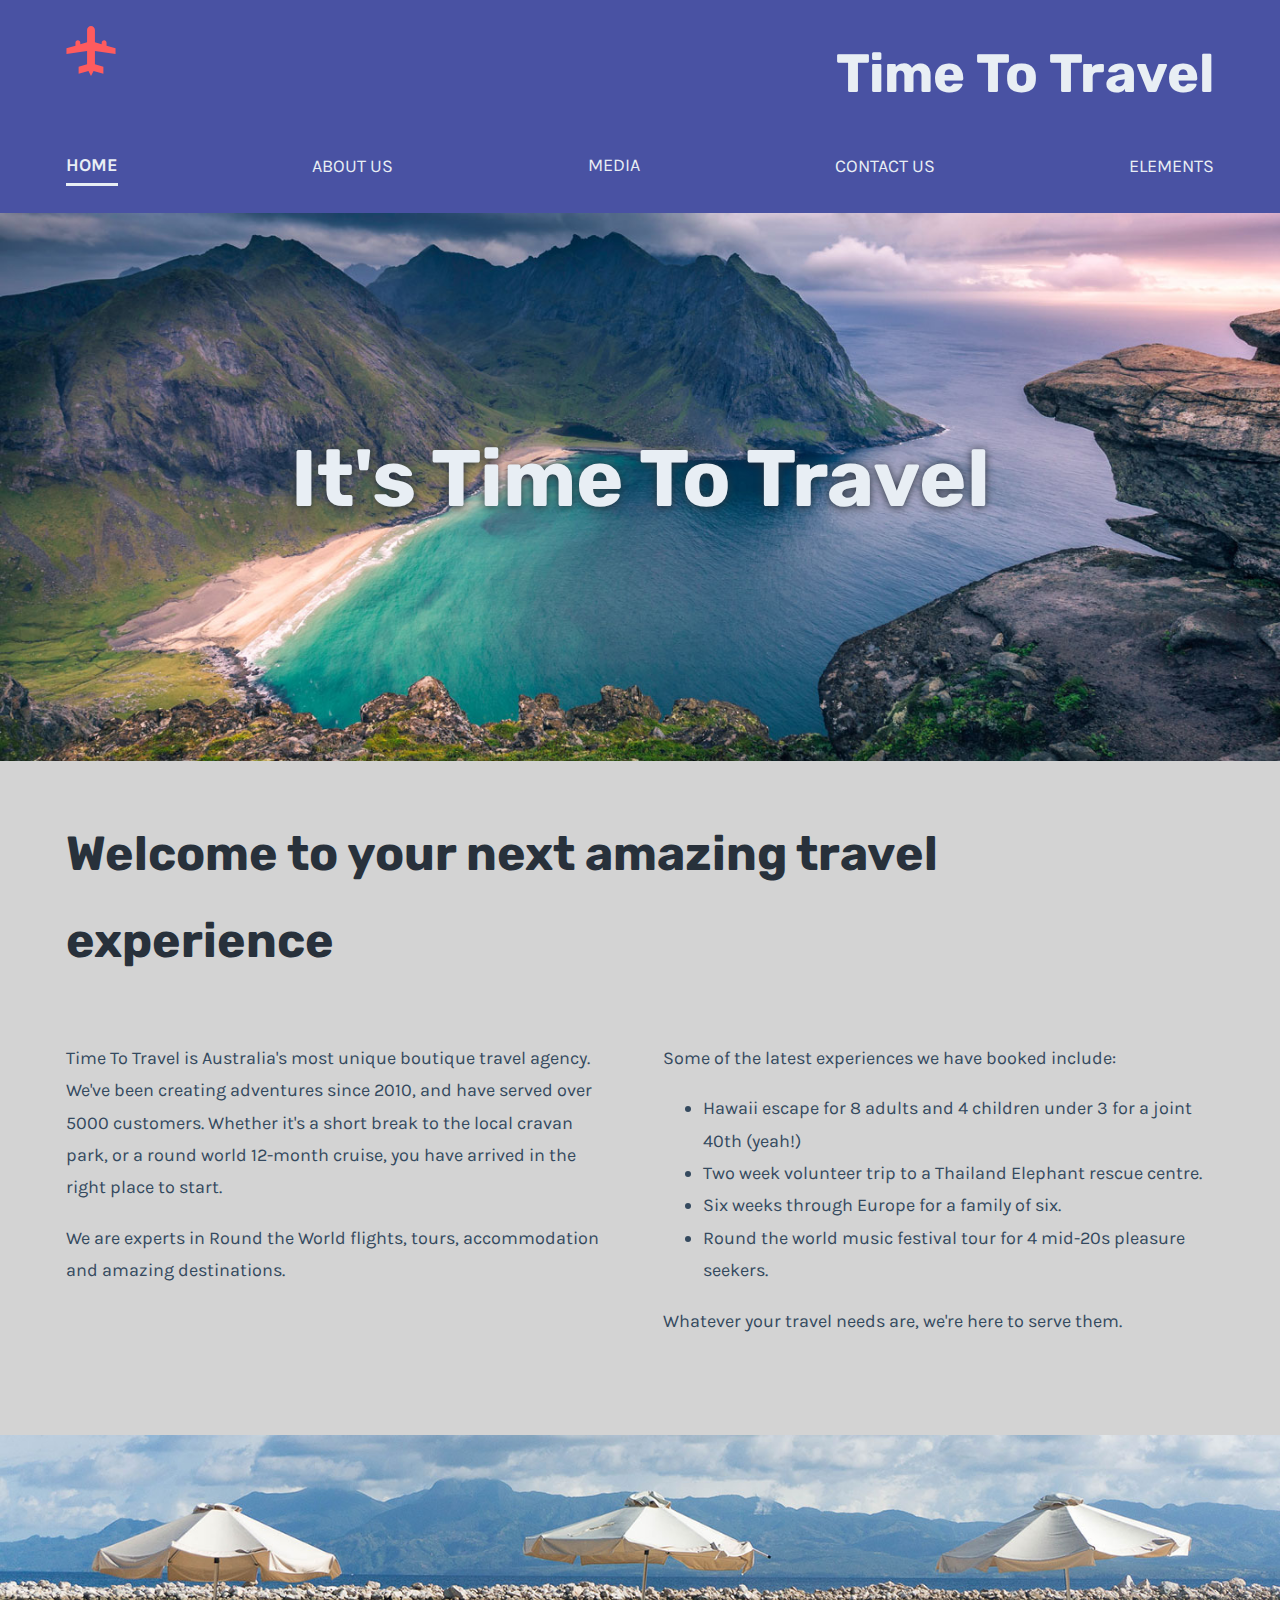
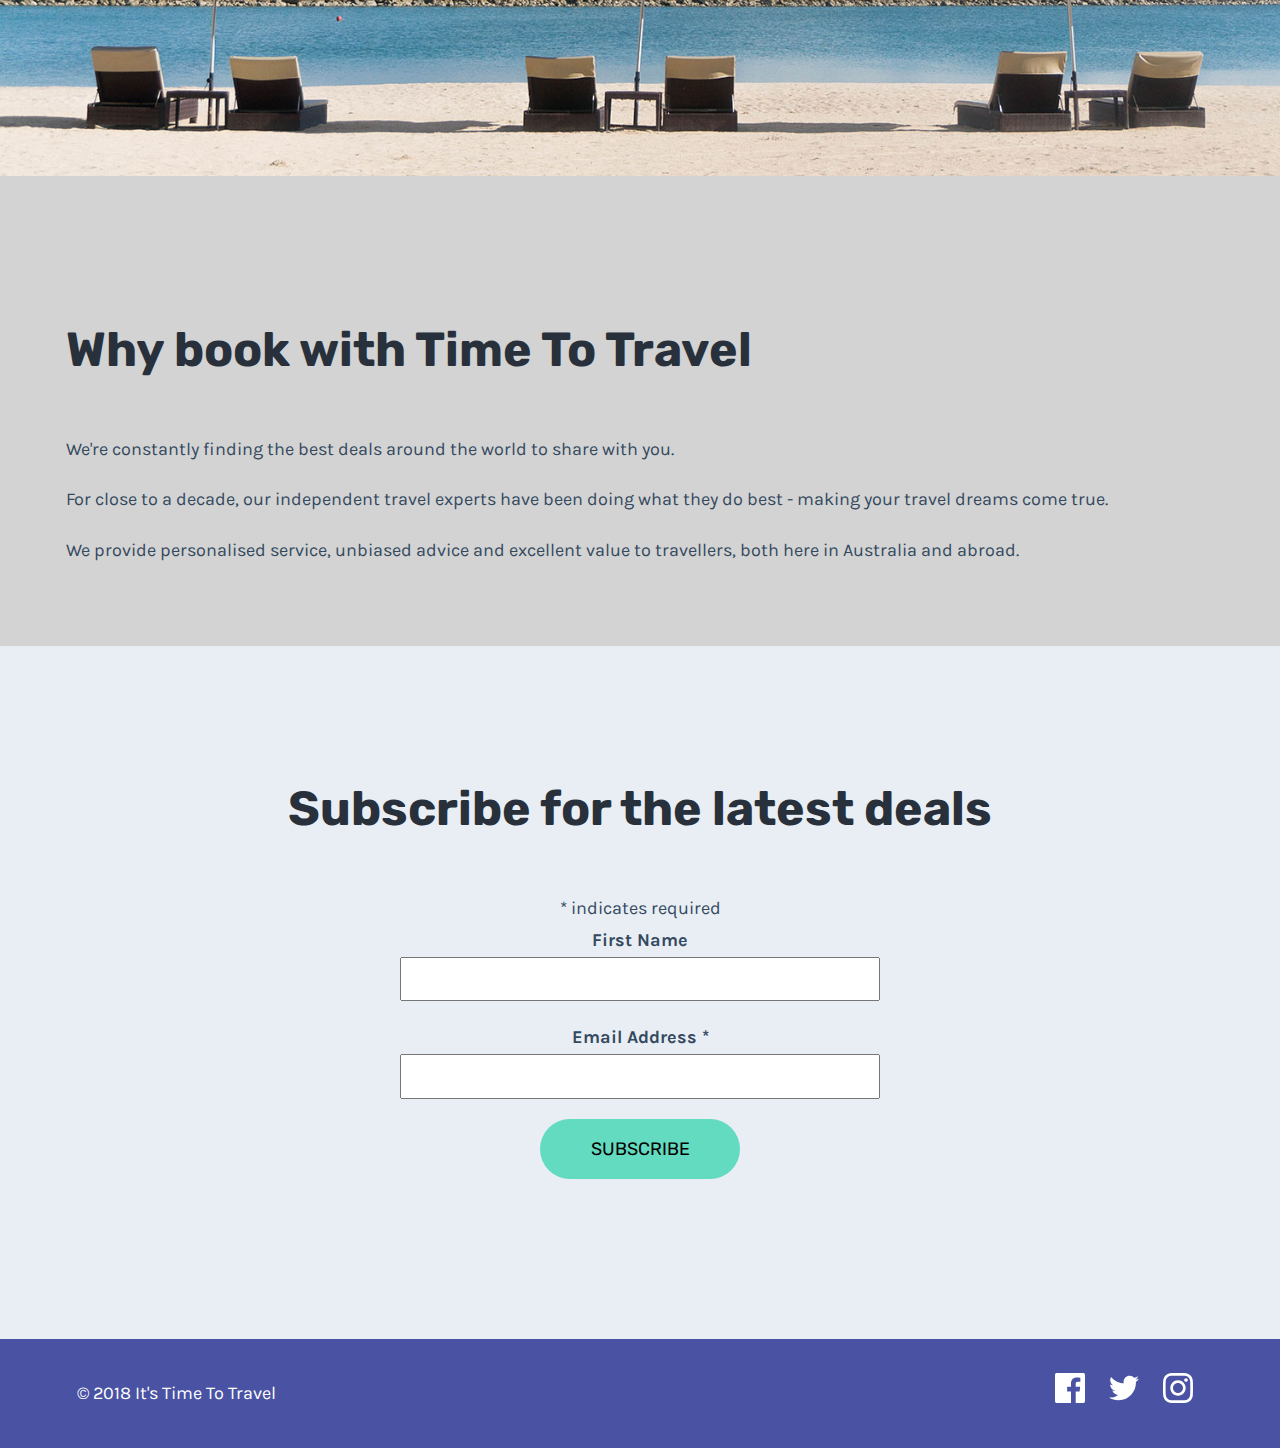
<file: index.html>
<!doctype html>
<html>

<head>

    <meta charset="utf-8">

    <link rel="stylesheet" href="resources/css/normalize.css">

    <link rel="stylesheet" href="resources/css/main.css">

    <title>Great travel deals from It's Time To Travel</title>

    <meta name="description" content="Find exclusive travel deals with It's Time To Travel">
    
    <meta name="viewport" content="width=device-width">

    <link rel="apple-touch-icon" sizes="180x180" href="resources/icons/apple-touch-icon.png">
<link rel="icon" type="image/png" sizes="32x32" href="resources/icons/favicon-32x32.png">
<link rel="icon" type="image/png" sizes="16x16" href="resources/icons/favicon-16x16.png">
<link rel="manifest" href="resources/icons/site.webmanifest">
<link rel="mask-icon" href="resources/icons/safari-pinned-tab.svg" color="#5bbad5">
<link rel="shortcut icon" href="resources/icons/favicon.ico">
<meta name="msapplication-TileColor" content="#2b5797">
<meta name="msapplication-config" content="resources/icons/browserconfig.xml">
<meta name="theme-color" content="#ffffff">


</head>

<body style="background-color:lightgray">

    <header>
<div class="layout-wide">
    <div class="logo-wrapper">
        <a href="index.html">
        <img alt="Time To Travel Logo" src="resources/images/logo.svg" class="logo">
    </a>
</div> <!--logo-wrapper-->

<div class="site-title">
Time To Travel
</div> <!--site-title-->
    
</div>
    </header>

<div class="navigation">

    <button class="nav-prompt">Open Navigation</button>

    <nav class="layout-wide nav-inner" aria-expanded="false">
<ul>
    <li> <a href="index.html" class="active">Home</a></li>
    <li> <a href="about.html">About Us</a> </li>
    <li> <a href="media.html">Media</a> </li>
    <li> <a href="contact.html">Contact Us</a></li>
    <li> <a href="elements.html">Elements</a></li>
</ul>

    </nav>

</div>

    <main>

<section class="hero-module">
    <img src="resources/images/norway-1400.jpg" alt="Kvalvike Beach in Norway">
    <div class="hero-content">
        <h1 class="heading-main layout-wide">
        It's Time To Travel
        </h1>
    </div>

 </section>

 <section class="layout-wide">

        <h2> Welcome to your next amazing travel experience</h2>

        <div class="content-area-grid">
            <div class="content-block">

        <p>Time To Travel is Australia's most unique boutique travel agency.  We've been creating adventures since 2010, and have served over 5000 customers.  Whether it's a short break to the local cravan park, or a round world 12-month cruise, you have arrived in the right place to start.</p>
        
        <p> We are experts in Round the World flights, tours, accommodation and amazing destinations.</p>
        
    </div>
    <div class="content-block"> 
        <p>Some of the latest experiences we have booked include:</p>
        
        <ul> 
        <li> Hawaii escape for 8 adults and 4 children under 3 for a joint 40th (yeah!)</li> 
       <li>Two week volunteer trip to a Thailand Elephant rescue centre.</li> 
        <li> Six weeks through Europe for a family of six.</li> 
       <li> Round the world music festival tour for 4 mid-20s pleasure seekers.</li>
    </ul>
        
       <p>  Whatever your travel needs are, we're here to serve them.</p>
        
    </div>
    </div>

</section>

<img src="resources/images/beach-wide-1500.jpg" alt="" class="layout-full-width">

<section class="layout-wide">
        
        <h2> Why book with Time To Travel</h2>
        
       <p> We're constantly finding the best deals around the world to share with you.</p> 
        
       <p> For close to a decade, our independent travel experts have been doing what they do best - making your travel dreams come true.</p> 
        
        <p> We provide personalised service, unbiased advice and excellent value to travellers, both here in Australia and abroad.</p> 

    </section>

    </main>

    <footer>
<div class="footer-subscribe">

    <div class="layout-wide">

        <!-- Begin Mailchimp Signup Form -->

<div id="mc_embed_signup">
<form action="https://github.us19.list-manage.com/subscribe/post?u=e2faf1d382c98b00b7cbf348a&amp;id=888a90e138" method="post" id="mc-embedded-subscribe-form" name="mc-embedded-subscribe-form" class="validate" target="_blank" novalidate>
    <div id="mc_embed_signup_scroll">
	<h2>Subscribe for the latest deals</h2>
<div class="indicates-required"><span class="asterisk">*</span> indicates required</div>
<div class="mc-field-group">
	<label for="mce-FNAME">First Name </label>
	<input type="text" value="" name="FNAME" class="" id="mce-FNAME">
</div>
<div class="mc-field-group">
	<label for="mce-EMAIL">Email Address  <span class="asterisk">*</span>
</label>
	<input type="email" value="" name="EMAIL" class="required email" id="mce-EMAIL">
</div>
	<div id="mce-responses" class="clear">
		<div class="response" id="mce-error-response" style="display:none"></div>
		<div class="response" id="mce-success-response" style="display:none"></div>
	</div>    <!-- real people should not fill this in and expect good things - do not remove this or risk form bot signups-->
    <div style="position: absolute; left: -5000px;" aria-hidden="true"><input type="text" name="b_e2faf1d382c98b00b7cbf348a_888a90e138" tabindex="-1" value=""></div>
    <div class="clear"><input type="submit" value="Subscribe" name="subscribe" id="mc-embedded-subscribe" class="button"></div>
    </div>
</form>
</div>
<script type='text/javascript' src='//s3.amazonaws.com/downloads.mailchimp.com/js/mc-validate.js'></script><script type='text/javascript'>(function($) {window.fnames = new Array(); window.ftypes = new Array();fnames[1]='FNAME';ftypes[1]='text';fnames[0]='EMAIL';ftypes[0]='email';fnames[3]='ADDRESS';ftypes[3]='address';fnames[4]='PHONE';ftypes[4]='phone';}(jQuery));var $mcj = jQuery.noConflict(true);</script>
<!--End mc_embed_signup-->

    </div>
</div>

<div class="footer-notices">

    <div class="layout-wide">
        <p class="copyright">&copy; 2018 It's Time To Travel</p>
        
        <ul class="social-links">
<li>
    <a href="https://facebook.com" target="new"> 
    <img src="resources/icons/icon-facebook.svg" alt="">
</a>
</li>
<li>
    <a href="https://twitter.com" target="new">
    <img src="resources/icons/icon-twitter.svg" alt="">
</a>
</li>
<li>
    <a href="https://instagram.com" target="new">
        <img src="resources/icons/icon-instagram.svg">
    </a>
</li>
        </ul>
    </div>

</div>

    </footer>

    <script src="resources/js/css-var-polyfill.js"></script>

    <script src="resources/js/jquery.js"></script>

    <script src="resources/js/scripts.js"></script>

</body>


</html>
</file>
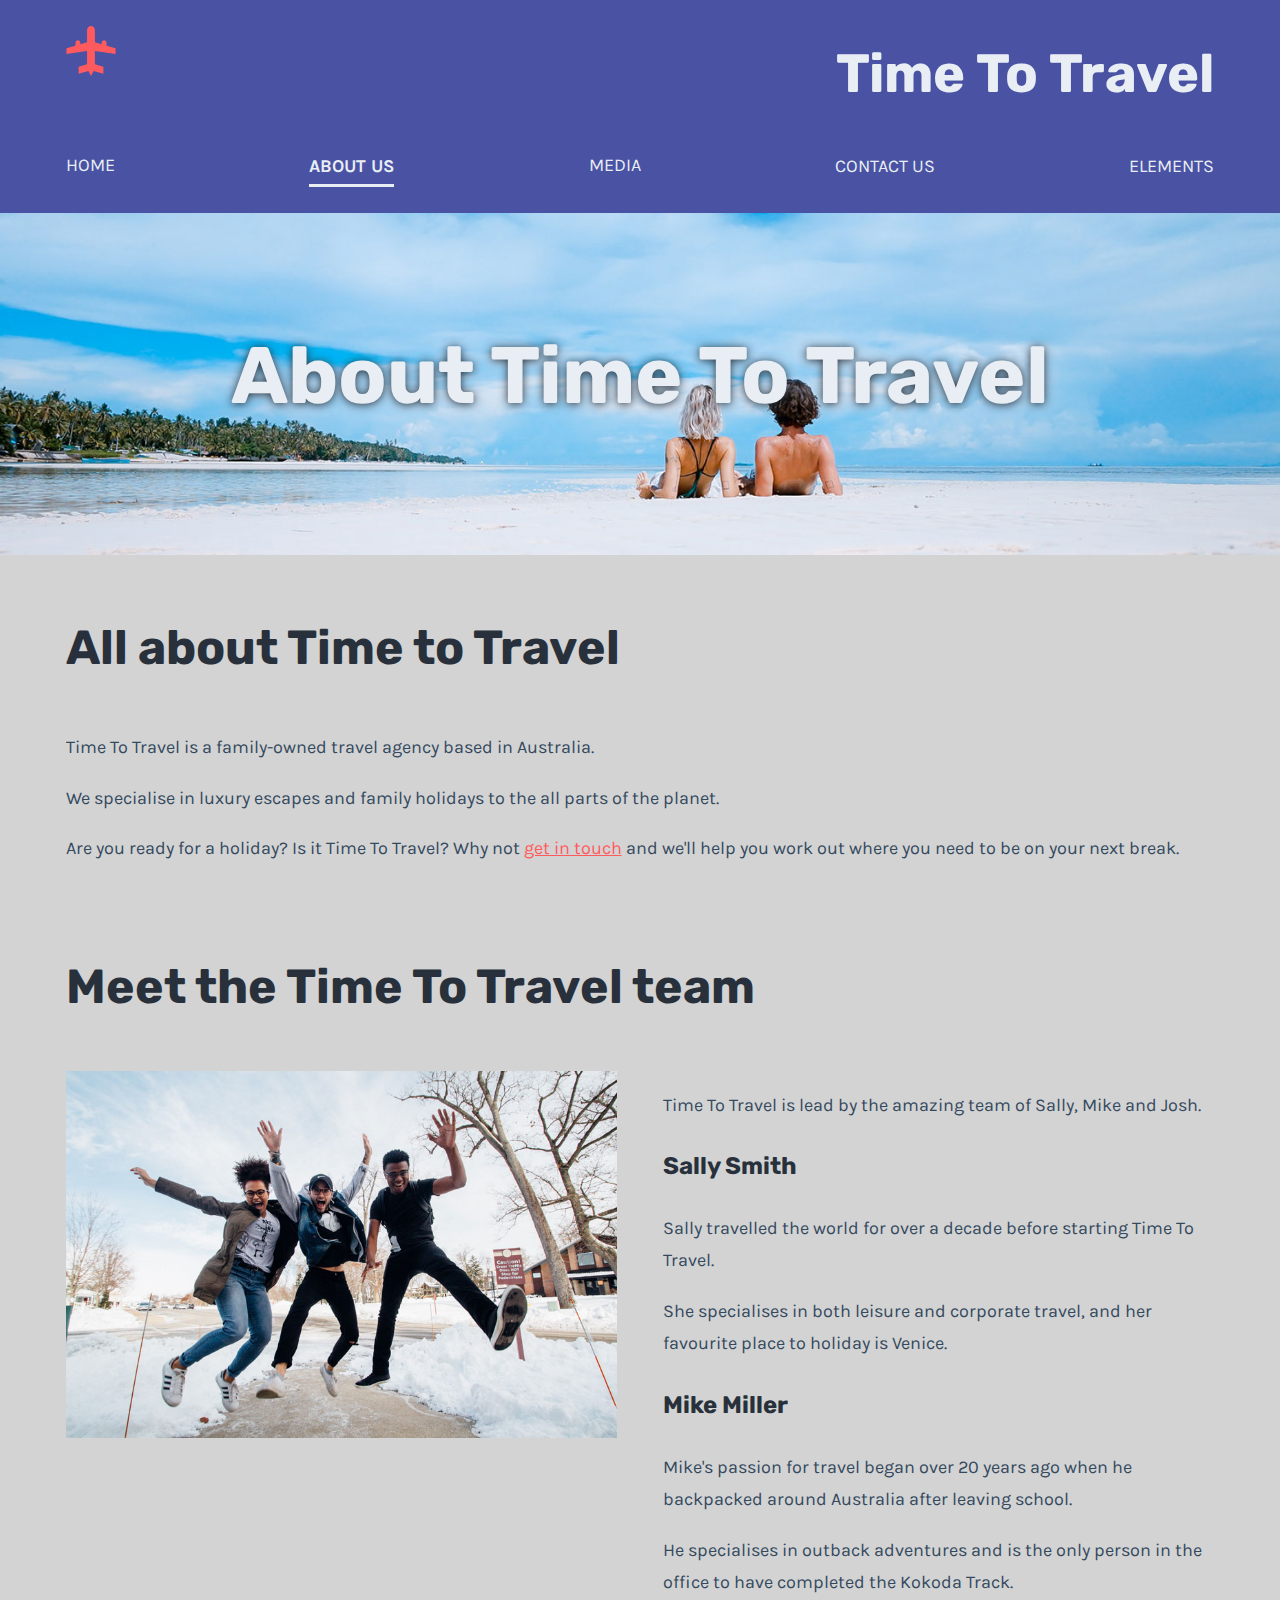
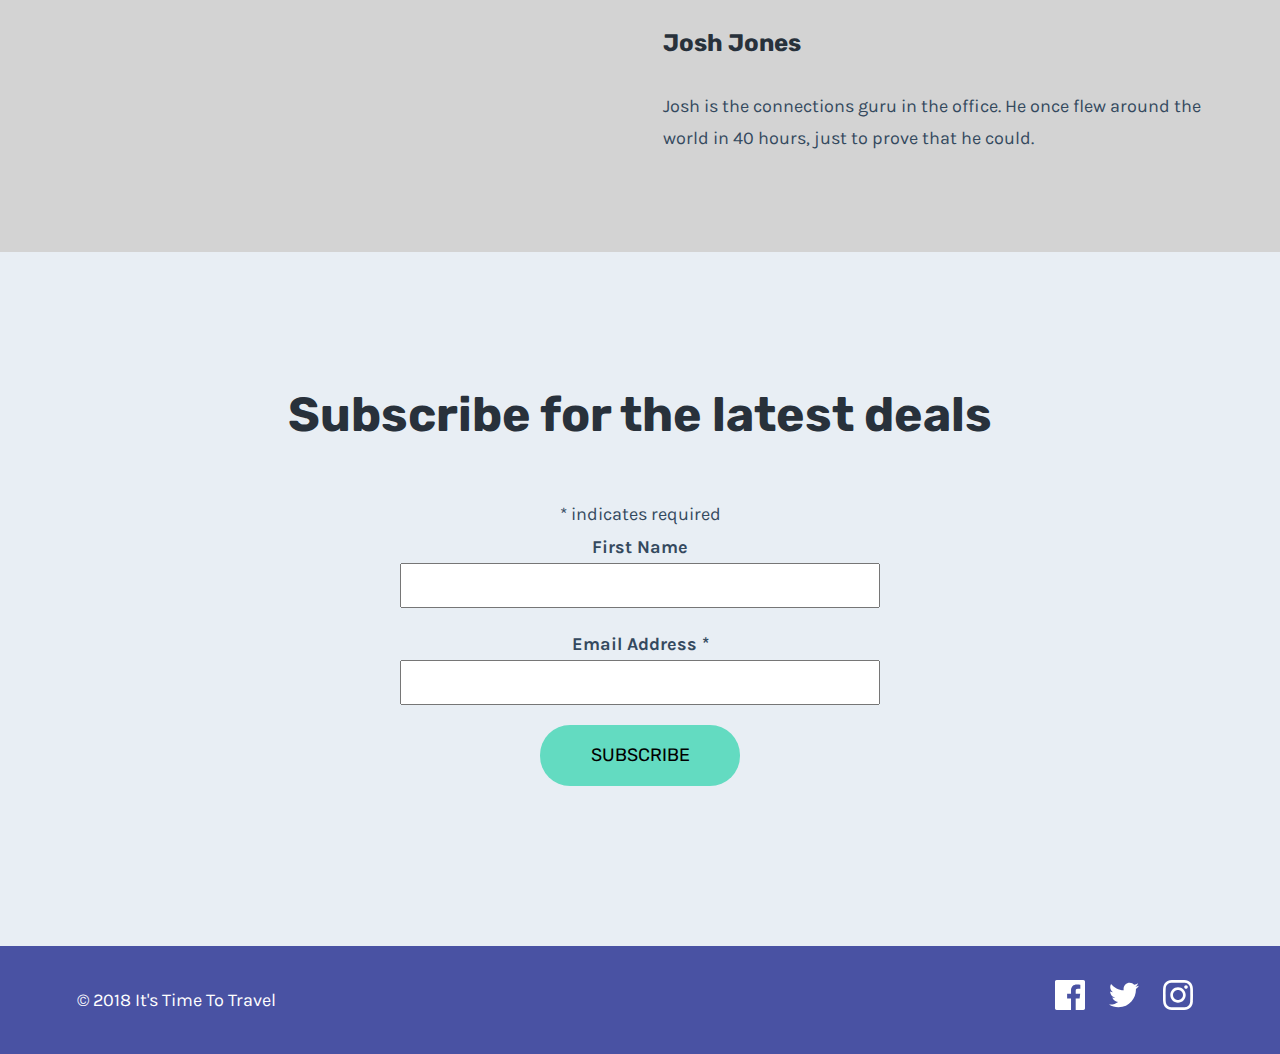
<file: about.html>
<!doctype html>
<html>

<head>

    <meta charset="utf-8">

    <link rel="stylesheet" href="resources/css/normalize.css">

    <link rel="stylesheet" href="resources/css/main.css">

    <title>About It's Time To Travel</title>

    <meta name="description" content="Find exclusive travel deals with It's Time To Travel">
    
    <meta name="viewport" content="width=device-width">

    <link rel="apple-touch-icon" sizes="180x180" href="resources/icons/apple-touch-icon.png">
<link rel="icon" type="image/png" sizes="32x32" href="resources/icons/favicon-32x32.png">
<link rel="icon" type="image/png" sizes="16x16" href="resources/icons/favicon-16x16.png">
<link rel="manifest" href="resources/icons/site.webmanifest">
<link rel="mask-icon" href="resources/icons/safari-pinned-tab.svg" color="#5bbad5">
<link rel="shortcut icon" href="resources/icons/favicon.ico">
<meta name="msapplication-TileColor" content="#2b5797">
<meta name="msapplication-config" content="resources/icons/browserconfig.xml">
<meta name="theme-color" content="#ffffff">


</head>

<body style="background-color:lightgray">

    <header>
<div class="layout-wide">
    <div class="logo-wrapper">
        <a href="index.html">
        <img alt="Time To Travel Logo" src="resources/images/logo.svg" class="logo">
    </a>
</div> <!--logo-wrapper-->

<div class="site-title">
Time To Travel
</div> <!--site-title-->
    
</div>
    </header>

<div class="navigation">

    <button class="nav-prompt">Open Navigation</button>

    <nav class="layout-wide nav-inner" aria-expanded="false">
<ul>
    <li> <a href="index.html">Home</a></li>
    <li> <a href="about.html">About Us</a> </li>
    <li> <a href="media.html">Media</a> </li>
    <li> <a href="contact.html">Contact Us</a></li>
    <li> <a href="elements.html">Elements</a></li>
</ul>

    </nav>

</div>

    <main>
        <section class="hero-module">
                    <img src="resources/images/people-wide-1500.jpg" alt="People on a beach">
                    <div class="hero-content">
                        <h1 class="heading-main layout-wide">
                        About Time To Travel
                        </h1>
                    </div>
                 </section>

<section class="layout-wide">

        <h2> All about Time to Travel</h2>

        <p> Time To Travel is a family-owned travel agency based in Australia.</p>
        
        <p> We specialise in luxury escapes and family holidays to the all parts of the planet.</p>
        
       <p> Are you ready for a holiday? Is it Time To Travel? Why not <a href="contact.html"> get in touch</a> and we'll help you work out where you need to be on your next break.</p>
        
</section>

<section class="layout-wide"> 
<h2> Meet the Time To Travel team</h2>

<div class="content-area-grid"> 

    <div class="content-block"> 

<img src="resources/images/the-time-to-travel-team.jpg" alt="Time To Travel team jumping in the air">
    </div>

        <div class="content-block">
                <p> Time To Travel is lead by the amazing team of Sally, Mike and Josh.</p>

               <h3> Sally Smith</h3> 
                <p> Sally travelled the world for over a decade before starting Time To Travel. </p>
                
                <p> She specialises in both leisure and corporate travel, and her favourite place to holiday is Venice.</p>
                
                <h3> Mike Miller</h3> 
                <p> Mike's passion for travel began over 20 years ago when he backpacked around Australia after leaving school.</p>
                
               <p>  He specialises in outback adventures and is the only person in the office to have completed the Kokoda Track.</p>
                
                <h3> Josh Jones</h3> 
                <p> Josh is the connections guru in the office. He once flew around the world in 40 hours, just to prove that he could.</p>

        </div>
                    
               


</div>
</div>
</section>
    </main>

    <footer>
<div class="footer-subscribe">

    <div class="layout-wide">

        <!-- Begin Mailchimp Signup Form -->

<div id="mc_embed_signup">
<form action="https://github.us19.list-manage.com/subscribe/post?u=e2faf1d382c98b00b7cbf348a&amp;id=888a90e138" method="post" id="mc-embedded-subscribe-form" name="mc-embedded-subscribe-form" class="validate" target="_blank" novalidate>
    <div id="mc_embed_signup_scroll">
	<h2>Subscribe for the latest deals</h2>
<div class="indicates-required"><span class="asterisk">*</span> indicates required</div>
<div class="mc-field-group">
	<label for="mce-FNAME">First Name </label>
	<input type="text" value="" name="FNAME" class="" id="mce-FNAME">
</div>
<div class="mc-field-group">
	<label for="mce-EMAIL">Email Address  <span class="asterisk">*</span>
</label>
	<input type="email" value="" name="EMAIL" class="required email" id="mce-EMAIL">
</div>
	<div id="mce-responses" class="clear">
		<div class="response" id="mce-error-response" style="display:none"></div>
		<div class="response" id="mce-success-response" style="display:none"></div>
	</div>    <!-- real people should not fill this in and expect good things - do not remove this or risk form bot signups-->
    <div style="position: absolute; left: -5000px;" aria-hidden="true"><input type="text" name="b_e2faf1d382c98b00b7cbf348a_888a90e138" tabindex="-1" value=""></div>
    <div class="clear"><input type="submit" value="Subscribe" name="subscribe" id="mc-embedded-subscribe" class="button"></div>
    </div>
</form>
</div>
<script type='text/javascript' src='//s3.amazonaws.com/downloads.mailchimp.com/js/mc-validate.js'></script><script type='text/javascript'>(function($) {window.fnames = new Array(); window.ftypes = new Array();fnames[1]='FNAME';ftypes[1]='text';fnames[0]='EMAIL';ftypes[0]='email';fnames[3]='ADDRESS';ftypes[3]='address';fnames[4]='PHONE';ftypes[4]='phone';}(jQuery));var $mcj = jQuery.noConflict(true);</script>
<!--End mc_embed_signup-->

    </div>
</div>

<div class="footer-notices">

    <div class="layout-wide">
        <p class="copyright">&copy; 2018 It's Time To Travel</p>
        
        <ul class="social-links">
<li>
    <a href="https://facebook.com" target="new"> 
    <img src="resources/icons/icon-facebook.svg" alt="">
</a>
</li>
<li>
    <a href="https://twitter.com" target="new">
    <img src="resources/icons/icon-twitter.svg" alt="">
</a>
</li>
<li>
    <a href="https://instagram.com" target="new">
        <img src="resources/icons/icon-instagram.svg">
    </a>
</li>
        </ul>
    </div>

</div>

    </footer>

    <script src="resources/js/css-var-polyfill.js"></script>

    <script src="resources/js/jquery.js"></script>

    <script src="resources/js/scripts.js"></script>

</body>


</html>
</file>
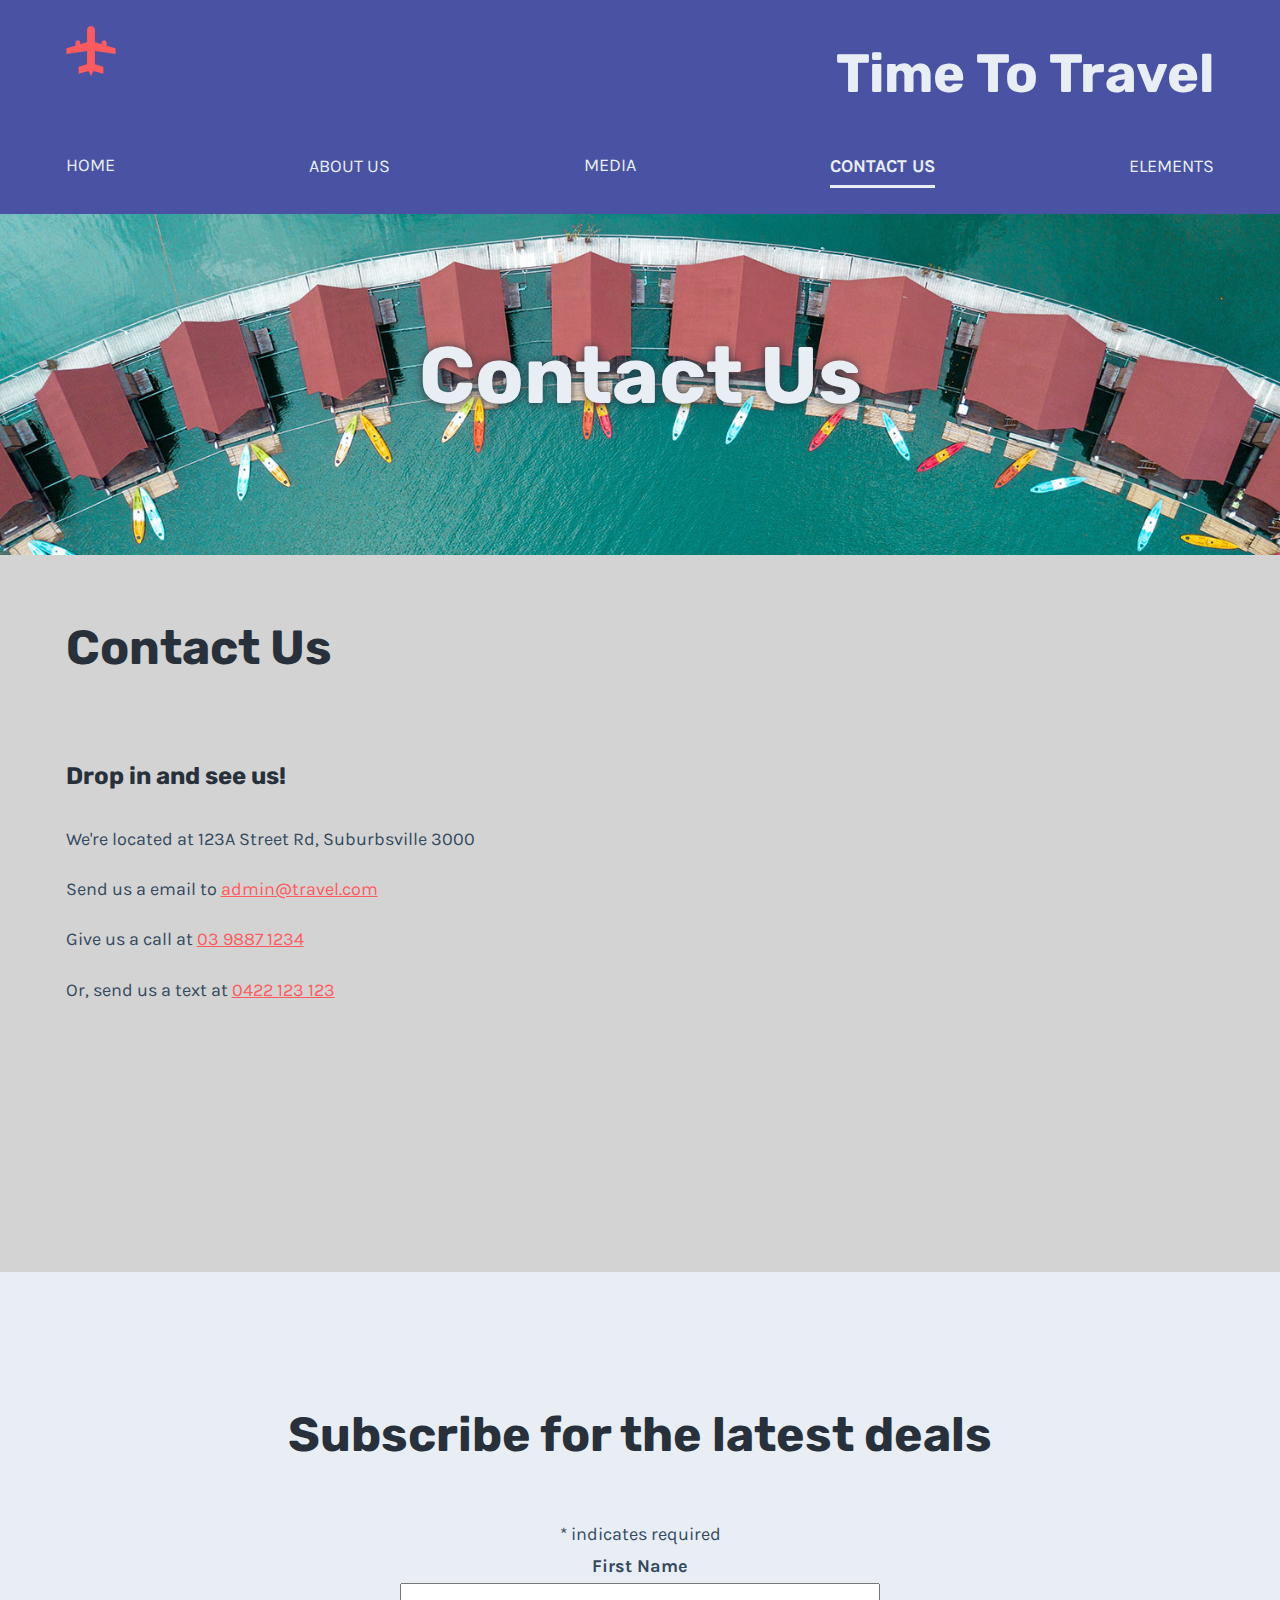
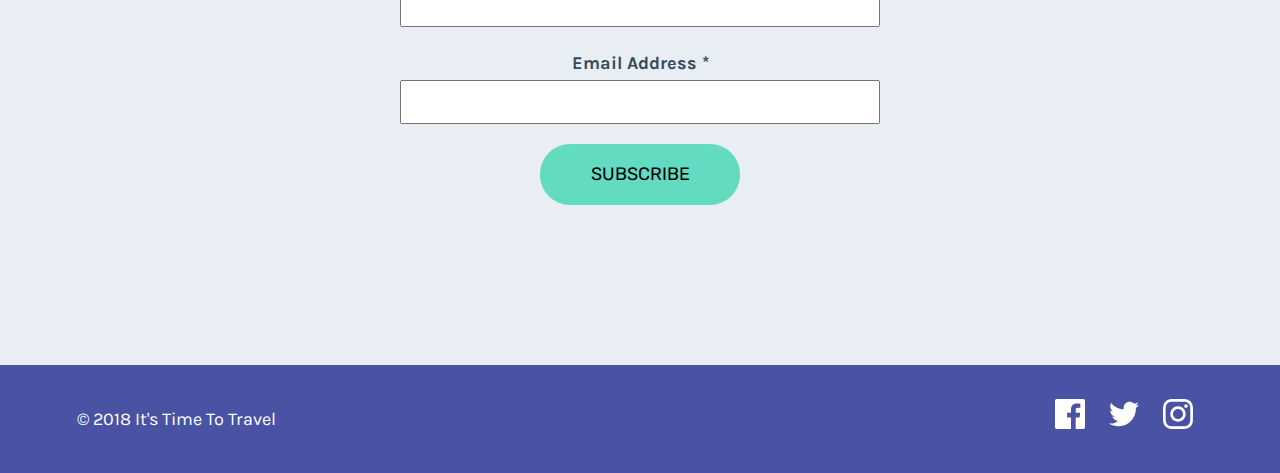
<file: contact.html>
<!doctype html>
<html>

<head>

    <meta charset="utf-8">

    <link rel="stylesheet" href="resources/css/normalize.css">

    <link rel="stylesheet" href="resources/css/main.css">

    <title>Contact It's Time To Travel</title>

    <meta name="description" content="Find exclusive travel deals with It's Time To Travel">
    
    <meta name="viewport" content="width=device-width">

    <link rel="apple-touch-icon" sizes="180x180" href="resources/icons/apple-touch-icon.png">
<link rel="icon" type="image/png" sizes="32x32" href="resources/icons/favicon-32x32.png">
<link rel="icon" type="image/png" sizes="16x16" href="resources/icons/favicon-16x16.png">
<link rel="manifest" href="resources/icons/site.webmanifest">
<link rel="mask-icon" href="resources/icons/safari-pinned-tab.svg" color="#5bbad5">
<link rel="shortcut icon" href="resources/icons/favicon.ico">
<meta name="msapplication-TileColor" content="#2b5797">
<meta name="msapplication-config" content="resources/icons/browserconfig.xml">
<meta name="theme-color" content="#ffffff">


</head>

<body style="background-color:lightgray">

    <header>
<div class="layout-wide">
    <div class="logo-wrapper">
        <a href="index.html">
        <img alt="Time To Travel Logo" src="resources/images/logo.svg" class="logo">
    </a>
</div> <!--logo-wrapper-->

<div class="site-title">
Time To Travel
</div> <!--site-title-->
    
</div>
    </header>

<div class="navigation">

    <button class="nav-prompt">Open Navigation</button>

    <nav class="layout-wide nav-inner" aria-expanded="false">
<ul>
    <li> <a href="index.html">Home</a></li>
    <li> <a href="about.html">About Us</a> </li>
    <li> <a href="media.html">Media</a> </li>
    <li> <a href="contact.html">Contact Us</a></li>
    <li> <a href="elements.html">Elements</a></li>
</ul>

    </nav>

</div>

    <main>
            <section class="hero-module">
                    <img src="resources/images/thailand-wide-1500.jpg" alt="Thailand Boats">
                    <div class="hero-content">
                        <h1 class="heading-main layout-wide">
                        Contact Us
                        </h1>
                    </div>
                
                 </section>

<section class="layout-wide">
<h2> Contact Us</h2>

<div class="content-area-grid">

    <div class="content-area">
<h3> Drop in and see us!</h3>
<p> We're located at 123A Street Rd, Suburbsville 3000</p>
<p> Send us a email to <a href="mailto:admin@travel.com">admin@travel.com</a></p>
<p> Give us a call at <a href="tel:0398871234"> 03 9887 1234</a></p>
<p> Or, send us a text at <a href="sms:0422123123">0422 123 123</a> </p>

</div>

<div class="content-area">
        <iframe src="https://www.google.com/maps/embed?pb=!1m18!1m12!1m3!1d3966.688721028521!2d1.2384497105933534!3d6.172415515003536!2m3!1f0!2f0!3f0!3m2!1i1024!2i768!4f13.1!3m3!1m2!1s0x1023e238be4a6daf%3A0x473725fe17822bc9!2sBanque+generale+europe!5e0!3m2!1sen!2sau!4v1542167538273" width="600" height="450" frameborder="0" style="border:0" allowfullscreen></iframe>
</div>

</div>

</section>

    </main>

    <footer>
<div class="footer-subscribe">

    <div class="layout-wide">

        <!-- Begin Mailchimp Signup Form -->

<div id="mc_embed_signup">
<form action="https://github.us19.list-manage.com/subscribe/post?u=e2faf1d382c98b00b7cbf348a&amp;id=888a90e138" method="post" id="mc-embedded-subscribe-form" name="mc-embedded-subscribe-form" class="validate" target="_blank" novalidate>
    <div id="mc_embed_signup_scroll">
	<h2>Subscribe for the latest deals</h2>
<div class="indicates-required"><span class="asterisk">*</span> indicates required</div>
<div class="mc-field-group">
	<label for="mce-FNAME">First Name </label>
	<input type="text" value="" name="FNAME" class="" id="mce-FNAME">
</div>
<div class="mc-field-group">
	<label for="mce-EMAIL">Email Address  <span class="asterisk">*</span>
</label>
	<input type="email" value="" name="EMAIL" class="required email" id="mce-EMAIL">
</div>
	<div id="mce-responses" class="clear">
		<div class="response" id="mce-error-response" style="display:none"></div>
		<div class="response" id="mce-success-response" style="display:none"></div>
	</div>    <!-- real people should not fill this in and expect good things - do not remove this or risk form bot signups-->
    <div style="position: absolute; left: -5000px;" aria-hidden="true"><input type="text" name="b_e2faf1d382c98b00b7cbf348a_888a90e138" tabindex="-1" value=""></div>
    <div class="clear"><input type="submit" value="Subscribe" name="subscribe" id="mc-embedded-subscribe" class="button"></div>
    </div>
</form>
</div>
<script type='text/javascript' src='//s3.amazonaws.com/downloads.mailchimp.com/js/mc-validate.js'></script><script type='text/javascript'>(function($) {window.fnames = new Array(); window.ftypes = new Array();fnames[1]='FNAME';ftypes[1]='text';fnames[0]='EMAIL';ftypes[0]='email';fnames[3]='ADDRESS';ftypes[3]='address';fnames[4]='PHONE';ftypes[4]='phone';}(jQuery));var $mcj = jQuery.noConflict(true);</script>
<!--End mc_embed_signup-->

    </div>
</div>

<div class="footer-notices">

    <div class="layout-wide">
        <p class="copyright">&copy; 2018 It's Time To Travel</p>
        
        <ul class="social-links">
<li>
    <a href="https://facebook.com" target="new"> 
    <img src="resources/icons/icon-facebook.svg" alt="">
</a>
</li>
<li>
    <a href="https://twitter.com" target="new">
    <img src="resources/icons/icon-twitter.svg" alt="">
</a>
</li>
<li>
    <a href="https://instagram.com" target="new">
        <img src="resources/icons/icon-instagram.svg">
    </a>
</li>
        </ul>
    </div>

</div>

    </footer>

    <script src="resources/js/css-var-polyfill.js"></script>

    <script src="resources/js/jquery.js"></script>

    <script src="resources/js/scripts.js"></script>

</body>


</html>
</file>
<file: resources/css/main.css>
@import url('https://fonts.googleapis.com/css?family=Karla|Rubik');

/* ---- VARIABLES */

:root {

/*  fonts */
--font-default: 'Karla', sans-serif;
--font-heading: 'Rubik', sans-serif;

    /* Colors */
    --color-purple: #4952a3;
    --color-red: #ff5b5e;
    --color-deep-blue: #28313b;
    --color-light-grey: #97a4b1;
    --color-mid-blue: #34495e;
    --color-almost-white: #e8eef4;
    --color-light-green: #63dbc1;
  
    /* abstract colors out */
    --main-text-color: var(--color-mid-blue);
    --strong-text-color: var(--color-deep-blue);
    --alternative-text-color: var(--color-almost-white);
    --error-color: var(--color-red);
    --border-color: var(--color-light-grey);
    
    --secondary-bg-color: var(--color-almost-white);
    --alternative-bg-color: var(--color-purple);
    
    /* measurements*/
    --padder: 3%;
    --spacer: 20px;
    --spacer-large: 80px;
    --transition-time: 0.3s;
  
    --area-wide: 1200px;
  
    /* font sizes */
    --font-size-site-title: 32px;
    --font-size-page-title: 40px;
    --font-size-section-title: 30px; 
    --font-size-sub-title: 24px;
    --font-size-heading-small: 16px;
  }

  @media screen and (min-width: 800px) {

    :root {
    --font-size-site-title: 54px;
    --font-size-page-title: 80px;
    --font-size-section-title: 48px;

    --padder: 2%;
  }
}


/* ---- GLOBAL DEFAULTS */
* {
    box-sizing: border-box;
}

body {
    line-height: 1.8;
    font-size:18px;
    color: var(--main-text-color);
    font-family: var(--font-default);
}

img, video {
    max-width: 100%;
    height:auto;
}

iframe {
    max-width: 100%;
}

/* ---- HEADINGS AND TYPE */

h1,
h2,
h3,
h4,
h5 {
    font-family: var(--font-heading);
    color: var(--strong-text-color);
    font-weight: bold;
}

h1 {
    font-size: var(--font-size-page-title);
}

h2 {
    font-size: var(--font-size-section-title);
}

h3 {
    font-size: var(--font-size-sub-title);
}

a {
    color: var(--error-color);
    transition: var(--transition-time);
}

a:hover {
    color: var(--strong-text-color);
}

/* ---- LAYOUTS */

.layout-wide {
    margin-bottom: var(--spacer-large);
    padding-left: var(--padder);
    padding-right: var(--padder);
    max-width: var(--area-wide);
    margin-left: auto;
    margin-right: auto;
}

.layout-full-width {
    width: 100%;
    margin-bottom: var(--spacer-large);
}

/* ---- HEADER */

header {
    background-color: var(--alternative-bg-color);
    padding-top: var(--padder);
    

}

header .layout-wide {
    margin-bottom: 0;
    overflow: hidden;
}

.logo-wrapper {
    width: 20%;
    float: left;
}

.site-title {
    text-align: right;
    color: var(--alternative-text-color);
    font-size: var(--font-size-site-title);
    font-family: var(--font-heading);
    font-weight: bold;


}

/* ---- NAVIGATION */

.navigation {
    background-color: var(--alternative-bg-color);
    position: sticky;
    top: 0;
    z-index: 20;
    padding-top: var(--padder);
}

.nav-prompt {
    width: 100%;
    padding-top: var(--padder);
    padding-bottom: var(--padder);
    background-color: var(--alternative-bg-color);
    color: var(--alternative-text-color);
    border: none;
    border-top: 1px solid black;
}
.nav-inner {
    margin-bottom: 0;
}
.nav-inner ul {
    list-style: none;
    padding: 0;
    margin: 0;
}

.nav-inner li {
    text-align: center;
}
.nav-inner a {
    color: var(--alternative-text-color);
    text-transform: uppercase;
    text-decoration: none;
    border-bottom: 1px solid var(--border-color);
    display: block;
    padding-top: var(--padder);
    padding-bottom: var(--padder);
}
.nav-inner a:hover {
    color: var(--error-color);
    border-bottom-color: currentColor;
}

.nav-inner .active {
    font-weight: bold;
    border-bottom-color: currentColor;
}

@media screen and (min-width: 800px) {
    .nav-prompt {
        display: none;
    }
    .nav-inner ul {
        display: flex;
        justify-content: space-between;
    }
    .navigation {
        padding-bottom: var(--padder);
    }
    .nav-inner a {
        border-bottom: 3px solid transparent;
    }
}

@media screen and (max-width:800px) {
    .nav-inner {
    overflow: hidden;
    transition: var(--transition-time);
    }

    .nav-inner[aria-expanded="false"] {
    max-height: 0;
    }
    .nav-inner[aria-expanded="true"] {
        max-height: 100vh;
    }
}

/* ---- FOOTER */


footer {
    background-color: var(--alternative-bg-color);
}
.footer-subscribe {
    background-color: var(--secondary-bg-color);
    padding-top: var(--spacer-large);
    padding-bottom: var(--spacer-large);
    text-align: center;
}

.footer-notices {
    padding-top: var(--spacer);
    padding-bottom: var(--spacer);
}

.footer-notices .layout-wide {
    margin-bottom: 0;
    text-align: center;
}

.copyright {
    color: white;
}

.social-links {
    margin: 0;
    padding: 0;
    list-style: none;
}
.social-links li {
    display: inline-block;
    margin-left: 10px;
    margin-right: 10px;
}

.social-links a {
display: block;
transition: var(--transition-time);
}

.social-links a:hover {
    transform: scale(1.1);
}

@media screen and (min-width: 800px) {
    .footer-notices .layout-wide {
        display: grid;
        grid-template-columns: 48% 48%;
        justify-content: space-around;
        align-items: center;
    }
    .social-links {
        text-align: right;
    }
    .copyright {
        text-align: left;
    }
}

/* subscripion form */
label {
    display: block;
    font-weight: bold;
}

input[type="text"],
input[type="email"] {
    margin-bottom: var(--spacer);
    max-width: 100%;
    width: 480px;
    padding: 10px;
}

input[type="submit"] {
    background-color: var(--color-light-green);
    border: none;
    padding: var(--spacer);
    border-radius: 30px;
    min-width: 200px;
    text-transform: uppercase;
    transition: var(--transition-time);
    font-family: var(--font-heading);
}

input[type="submit"]:hover {
    background-color: var(--strong-text-color);
    color: var(--alternative-text-color);
}

/* ---- FORMS */

/* ---- MODULES */

@media screen and (min-width: 800px) {
    .hero-module {
        position: relative;
    }

    .hero-module img {
        width: 100%;
    }

    .hero-content {
        position: absolute;
        bottom: 0;
        height: 100%;
        width: 100%;
        display: flex;
        align-items: center;
    }
    .heading-main {
        color: var(--color-almost-white);
        text-shadow: 0px 1px 10px var(--strong-text-color);
    }

}

/* Grid in content area */

@media screen and (min-width:800px);

.content-area-grid {
    display: grid;
    grid-template-columns: 48% 48%;
    justify-content: space-between;
}

/* image gallery */
.image-gallery ul {
list-style: none;
margin: 0;
padding: 0;
overflow: hidden;
}

.image-gallery li {
    float: left;
    max-width: 250px;
    margin: 10px;
    
}

.image-gallery a img {
    box-shadow: 0px 1px 10px var(--strong-text-color);
    filter: sepia(90%);
    transition: var(--transition-time);
}

.image-gallery a:hover img {
    filter: unset;
    transform: scale(1.05);
}

/* Animations */
@keyframes fadeIn {
    0% {
        opacity: 0;
    }

    100% {
        opacity:1;
    }
}

body {
    animation-name: fadeIn;
    animation-duration: var(--transition-time);
}

@keyframes spin {
    100% {
        transform: rotate(360deg);
    }
}
.logo-wrapper  a:hover img {
    animation-name: spin;
    animation-duration: var(--transition-time);
    animation-iteration-count: infinite;
    animation-timing-function: linear;
}
</file>
